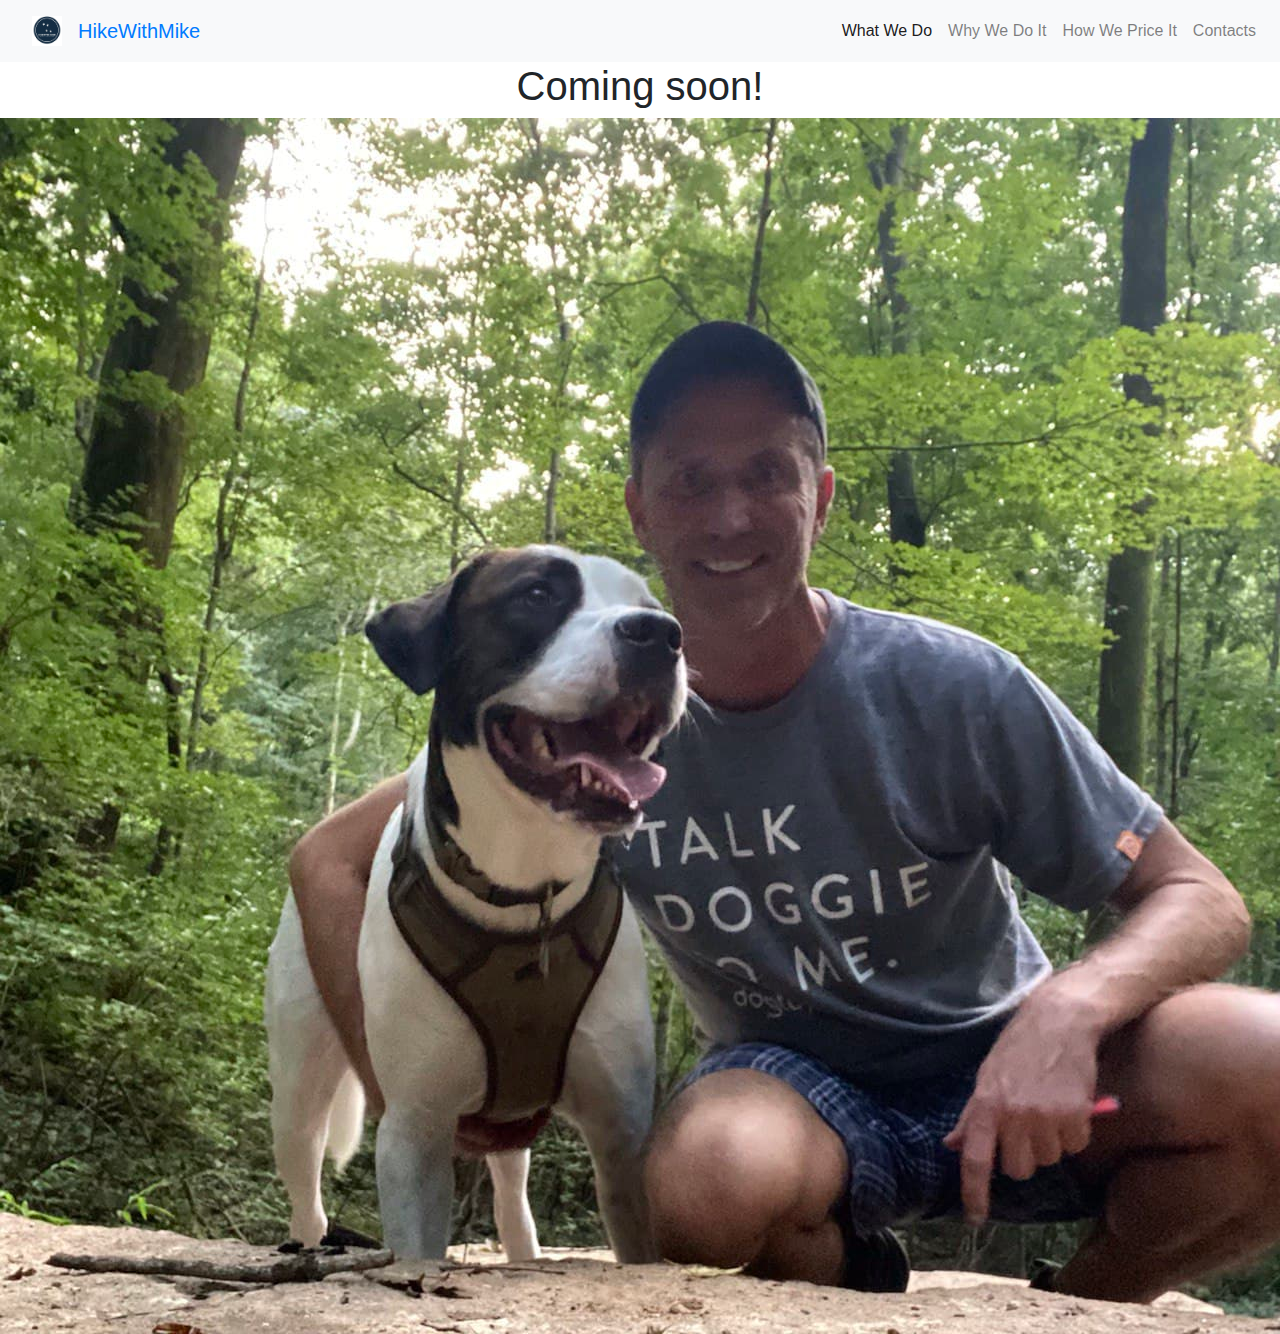
<file: index.html>
<html>
  <head>
    <link rel="icon" href="logo.jpg" type="image/gif" sizes="600x584">
    <!--<link rel="stylesheet" href="main.css">-->
    <link href="https://cdn.jsdelivr.net/npm/bootstrap@5.0.0/dist/css/bootstrap.min.css" rel="stylesheet" integrity="sha384-wEmeIV1mKuiNpC+IOBjI7aAzPcEZeedi5yW5f2yOq55WWLwNGmvvx4Um1vskeMj0" crossorigin="anonymous">
    <link rel="stylesheet" href="https://maxcdn.bootstrapcdn.com/bootstrap/4.5.2/css/bootstrap.min.css">
    <script src="https://ajax.googleapis.com/ajax/libs/jquery/3.5.1/jquery.min.js"></script>
    <script src="https://cdnjs.cloudflare.com/ajax/libs/popper.js/1.16.0/umd/popper.min.js"></script>
    <script src="https://maxcdn.bootstrapcdn.com/bootstrap/4.5.2/js/bootstrap.min.js"></script>
  </head>
  <body>
        <nav class="navbar navbar-expand-lg navbar-light bg-light d-flex">
          <a class="navbar" href="http://myhikewithmike.com/"><img src="logo.jpg" width="30" height="30" alt=""></a>
          <a class="navbar-brand mr-auto text-primary" href="http://myhikewithmike.com/">HikeWithMike</a>
          <button class="navbar-toggler" type="button" data-toggle="collapse" data-target="#navbarTogglerDemo02" aria-controls="navbarTogglerDemo02" aria-expanded="false" aria-label="Toggle navigation">
            <span class="navbar-toggler-icon"></span>
          </button>

          <div class="collapse navbar-collapse flex-row-reverse" id="navbarTogglerDemo02">
            <ul class="navbar-nav">
              <li class="nav-item active">
                <a class="nav-link" href="http://myhikewithmike.com/">What We Do<span class="sr-only">(current)</span></a>
              </li>
              <li class="nav-item">
                <a class="nav-link" href="whywedoit.html">Why We Do It</a>
              </li>
              <li class="nav-item">
                <a class="nav-link" href="howwepriceit.html">How We Price It</a>
              </li>
              <li class="nav-item">
                <a class="nav-link" href="contacts.html">Contacts</a>
              </li>
            </ul>
          </div>
        </nav>
    <!-- <div id="carouselExampleIndicators" class="carousel slide" data-bs-ride="carousel">
  <div class="carousel-indicators">
    <button type="button" data-bs-target="#carouselExampleIndicators" data-bs-slide-to="0" class="active" aria-current="true" aria-label="Slide 1"></button>
    <button type="button" data-bs-target="#carouselExampleIndicators" data-bs-slide-to="1" aria-label="Slide 2"></button>
    <button type="button" data-bs-target="#carouselExampleIndicators" data-bs-slide-to="2" aria-label="Slide 3"></button>
    <button type="button" data-bs-target="#carouselExampleIndicators" data-bs-slide-to="3" aria-label="Slide 4"></button>
  </div>
  <div class="carousel-inner">
    <div class="carousel-item active">
      <img src="https://i.guim.co.uk/img/media/fe1e34da640c5c56ed16f76ce6f994fa9343d09d/0_174_3408_2046/master/3408.jpg?width=1200&height=900&quality=85&auto=format&fit=crop&s=0d3f33fb6aa6e0154b7713a00454c83d" class="d-block w-100" alt="...">
      <div class="carousel-caption d-none d-md-block  text-danger display-3">
        <h1>Service Offer 1</h1>
        <p>3 miles HikeWithMike. Trail ... </p>
      </div>
    </div>
    <div class="carousel-item">
      <img src="https://cdn.petcarerx.com/LPPE/images/articlethumbs/Mastiff-LargeDogBreeds-Large.jpg" class="d-block w-100" alt="...">
      <div class="carousel-caption d-none d-md-block  text-success display-3">
        <h1>Service Offer 2</h1>
        <p>5 miles HikeWithMike. Trail ... </p>
      </div>
    </div>
    <div class="carousel-item">
      <img src="https://blog.myollie.com/content/images/size/w600/2020/03/lazy-english-bulldog-lays-on-the-floor.jpg" class="d-block w-100" alt="...">
      <div class="carousel-caption d-none d-md-block text-primary display-3">
        <h1>Service Offer 3</h1>
        <p>7 miles HikeWithMike. Trail ... </p>
      </div>
    </div>
    <div class="carousel-item">
      <img src="https://yourboulder.com/wp-content/uploads/2015/10/IMG_6732.jpg" class="d-block w-100" alt="...">
      <div class="carousel-caption d-none d-md-block text-warning display-3">
        <h1>Service Offer 4</h1>
        <p>9 miles HikeWithMike. Trail ... </p>
      </div>
    </div>
  </div>
  <button class="carousel-control-prev" type="button" data-bs-target="#carouselExampleIndicators" data-bs-slide="prev">
    <span class="carousel-control-prev-icon" aria-hidden="true"></span>
    <span class="visually-hidden">Previous</span>
  </button>
  <button class="carousel-control-next" type="button" data-bs-target="#carouselExampleIndicators" data-bs-slide="next">
    <span class="carousel-control-next-icon" aria-hidden="true"></span>
    <span class="visually-hidden">Next</span>
  </button>
</div> -->
    
   <div class="text-center"><h1>Coming soon!</h1><img src="comingsoon.jpg" class="img-fluid width: 100%" alt="Responsive image"></div>
    <script type="text/javascript">console.log("https://mittermann.github.io/hikewithmike/index.html","HikeWithMike","Hello World")	</script>
   
  </body>

  <!--<script src="script.js"></script> -->
  <script src="https://cdn.jsdelivr.net/npm/bootstrap@5.0.0/dist/js/bootstrap.bundle.min.js" integrity="sha384-p34f1UUtsS3wqzfto5wAAmdvj+osOnFyQFpp4Ua3gs/ZVWx6oOypYoCJhGGScy+8" crossorigin="anonymous"></script>

</html>
</file>
<file: main.css>
* {box-sizing:border-box}

/* Slideshow container */
.slideshow-container {
  max-width: 1000px;
  position: relative;
  margin: auto;
}

/* Hide the images by default */
.mySlides {
  display: none;
}

/* Next & previous buttons */
.prev, .next {
  cursor: pointer;
  position: absolute;
  top: 50%;
  width: auto;
  margin-top: -22px;
  padding: 16px;
  color: white;
  font-weight: bold;
  font-size: 18px;
  transition: 0.6s ease;
  border-radius: 0 3px 3px 0;
  user-select: none;
}

/* Position the "next button" to the right */
.next {
  right: 0;
  border-radius: 3px 0 0 3px;
}

/* On hover, add a black background color with a little bit see-through */
.prev:hover, .next:hover {
  background-color: rgba(0,0,0,0.8);
}

/* Caption text */
.text {
  color: #eb3464;
  font-size: 50px;
  padding: 8px 12px;
  position: absolute;
  bottom: 8px;
  width: 100%;
  text-align: center;
}

/* Number text (1/3 etc) */
.numbertext {
  color: #f2f2f2;
  font-size: 12px;
  padding: 8px 12px;
  position: absolute;
  top: 0;
}

/* The dots/bullets/indicators */
.dot {
  cursor: pointer;
  height: 15px;
  width: 15px;
  margin: 0 2px;
  background-color: #bbb;
  border-radius: 50%;
  display: inline-block;
  transition: background-color 0.6s ease;
}

.active, .dot:hover {
  background-color: #717171;
}

/* Fading animation */
.fade {
  -webkit-animation-name: fade;
  -webkit-animation-duration: 1.5s;
  animation-name: fade;
  animation-duration: 1.5s;
}

@-webkit-keyframes fade {
  from {opacity: .4}
  to {opacity: 1}
}

@keyframes fade {
  from {opacity: .4}
  to {opacity: 1}
}
</file>
